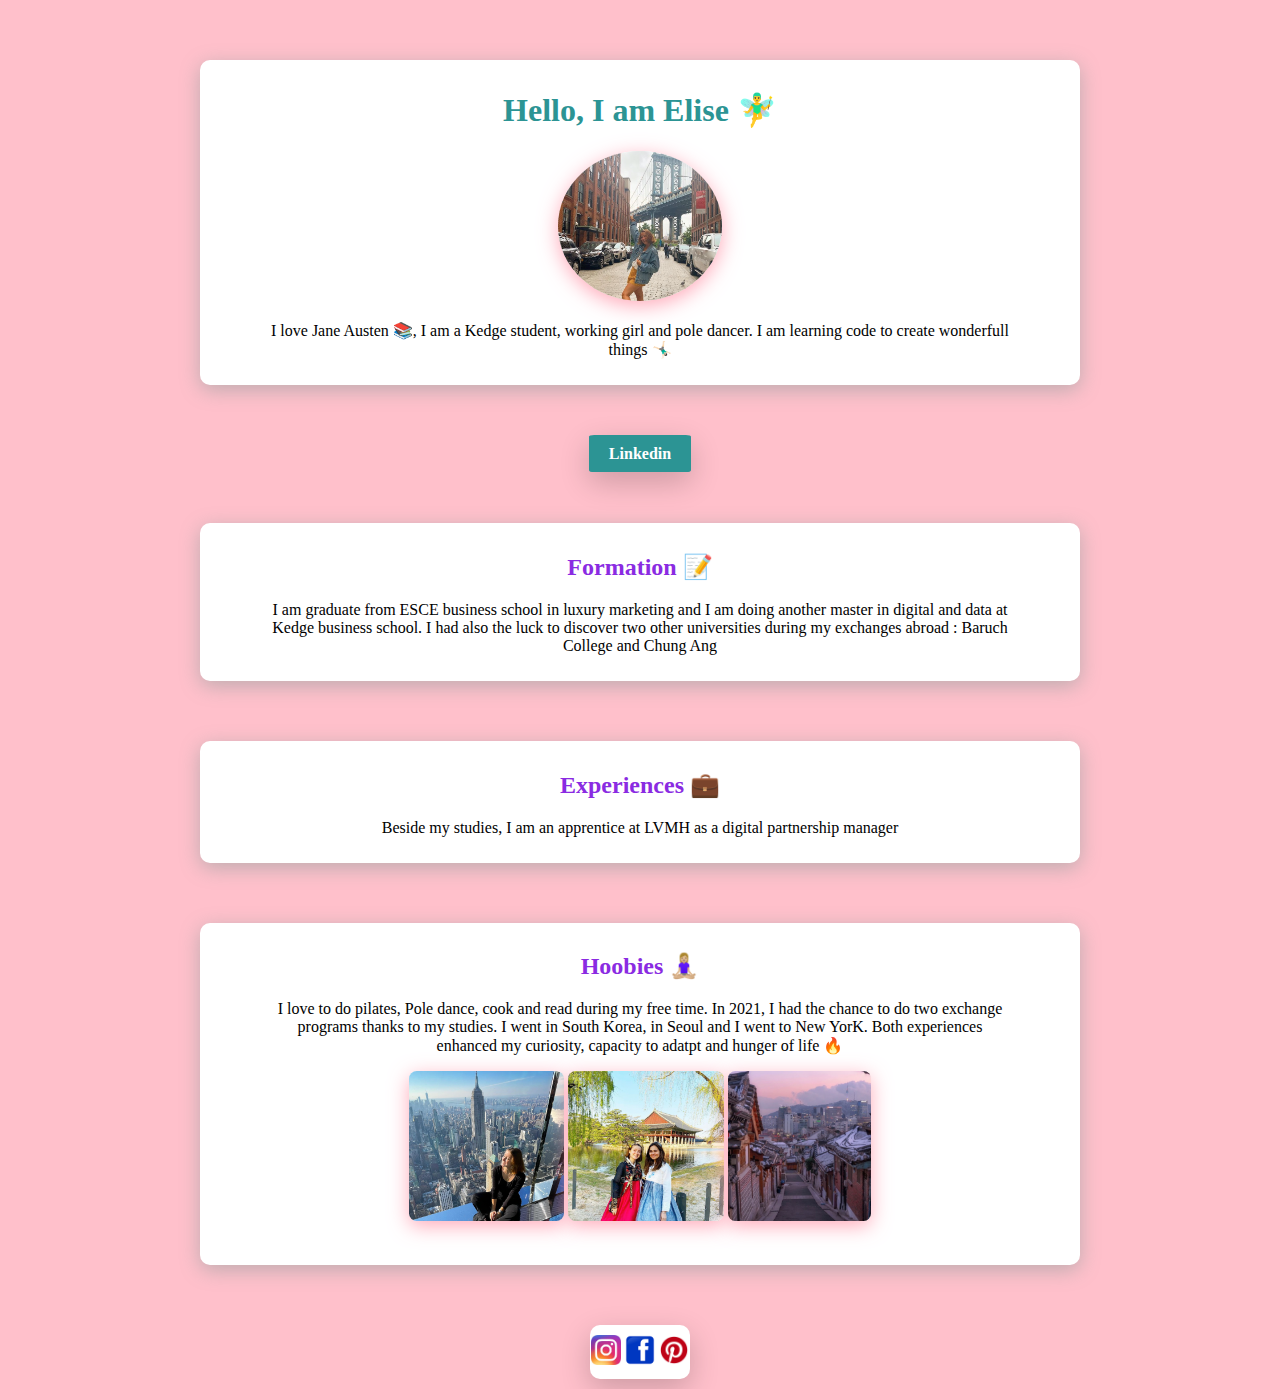
<file: index.html>
<!DOCTYPE html>
<html lang="en">
<head>
  <title> Elise's Profile </title>
  <meta charset="UTF-8">
  <!-- Change these Google fonts with your own choice -->
  <link href="https://fonts.googleapis.com/css?family=Chivo:700|Overpass:400,700&display=swap" rel="stylesheet">

  <link rel="stylesheet" href="style.css">
  
</head>
<body>

<div class="container">
  
  <div class="card-white">
    <h1> Hello, I am Elise 🧚‍♂️ </h1>
    <img src="images/pp.jpg" id="photo" alt="photo de profile">
    <p> I love Jane Austen 📚, I am a Kedge student, working girl and pole dancer. I am learning code to create wonderfull things 🤸🏻‍♂️</p>
  </div>

  <a href="https://www.linkedin.com/in/elise-angot-134671151/" class="linkedin"> <strong> Linkedin </strong></a> 

  <div class="card-white">
    <h2> Formation 📝</h2>
    <p> I am graduate from ESCE business school in luxury marketing and I am doing another master in digital and data at Kedge business school. I had also the luck to discover two other universities during my exchanges abroad : Baruch College and Chung Ang</p>
  </div>

  <div class="card-white">
    <h2> Experiences 💼</h2>
    <p> Beside my studies, I am an apprentice at LVMH as a digital partnership manager</p>
  </div>

  <div class="card-white">
    <h2> Hoobies 🧘🏼‍♀️</h2>
    <p> I love to do pilates, Pole dance, cook and read during my free time. In 2021, I had the chance to do two exchange programs thanks to my studies. I went in South Korea, in Seoul and I went to New YorK. Both experiences enhanced my curiosity, capacity to adatpt and hunger of life 🔥 </p>
    <img src="images/ny.png" class="hobbies" alt="New York">
    <img src="images/seoul.png" class="hobbies" alt="Seoul">
    <img src="images/seoul2.png" class="hobbies" alt="Seoul">
  </div>

  <div class="mediacard"> 
    <a href="https://www.instagram.com/elise_ag_/?hl=en">
    <img src="images/téléchargement.jpeg" class="social" alt="account instagram">
    </a>
    <a href="https://www.facebook.com/people/Elise-Angot/100013371109174/?_rdr">
    <img src="images/FB.png" class="social" alt="account facebook">  
    </a>
    <a href="https://www.pinterest.fr/">
    <img src="images/Pinterest-logo.png" class="social" alt="account pinterest">
    </a>
  </div> 

</div>

</body>
</html>
</file>
<file: style.css>
/* Write some CSS below */

body{
    font-family: Times, serif;
    background-color:pink;
}

.card-white{
    padding:10px 70px;
    margin: 60px;
    text-align: center;
    background-color: white;
    border-radius: 10px;
    box-shadow: 0px 5px 20px rgba(171, 166, 167, 0.776);
}

.container{
    text-align: center;
    width: 1000px;
    margin: 10px auto;
}

.mediacard{
    display: inline-block;
    background-color: white;
    border-radius: 10px;
    box-shadow: 0px 10px 30px rgb(0 0 0 / 20%);
    width: 100px;
}

h1{
    color: rgb(44, 148, 148);
    text-align: center;
}

h2{
    color: blueviolet;
    text-align: center;
}

#photo {
   border-radius: 50%; 
   height: 150px;
   box-shadow: 0px 5px 20px rgba(255, 145, 165, 0.776);
}

.hobbies {
    margin-bottom: 30px;
    border-radius: 5%;
    height: 150px;
    box-shadow: 0px 5px 20px rgba(255, 145, 165, 0.776)
}

.linkedin{
    padding: 10px 20px;
    background-color: rgb(44, 148, 148);
    border-radius: 5%;
    color: white;
    text-align: center;
    text-decoration: none;
    box-shadow: 0px 10px 30px rgb(0 0 0 / 20%);
}

.linkedin:hover{
    background-color: blueviolet;
}

.social{
    width: 30%;
    height: auto;
    margin: 10px 0;
}

a {
    text-decoration: none;
}
</file>
